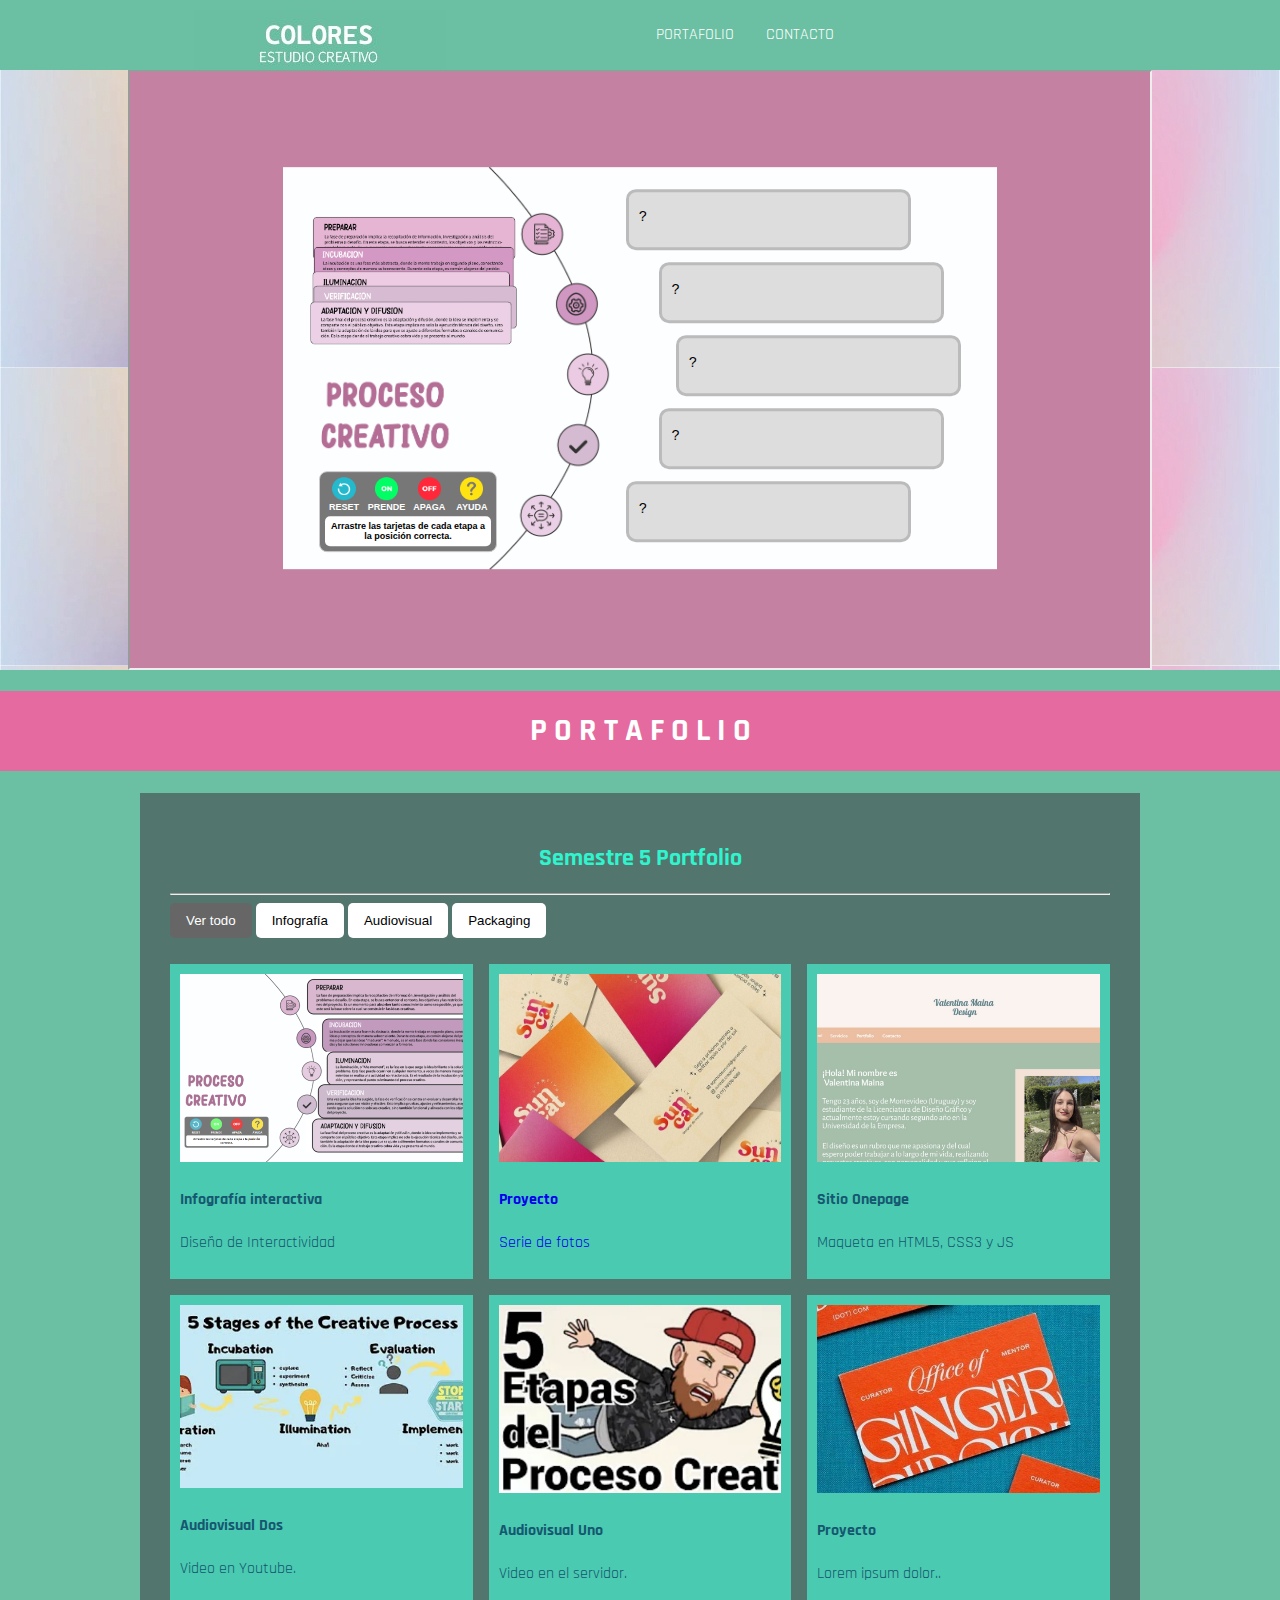
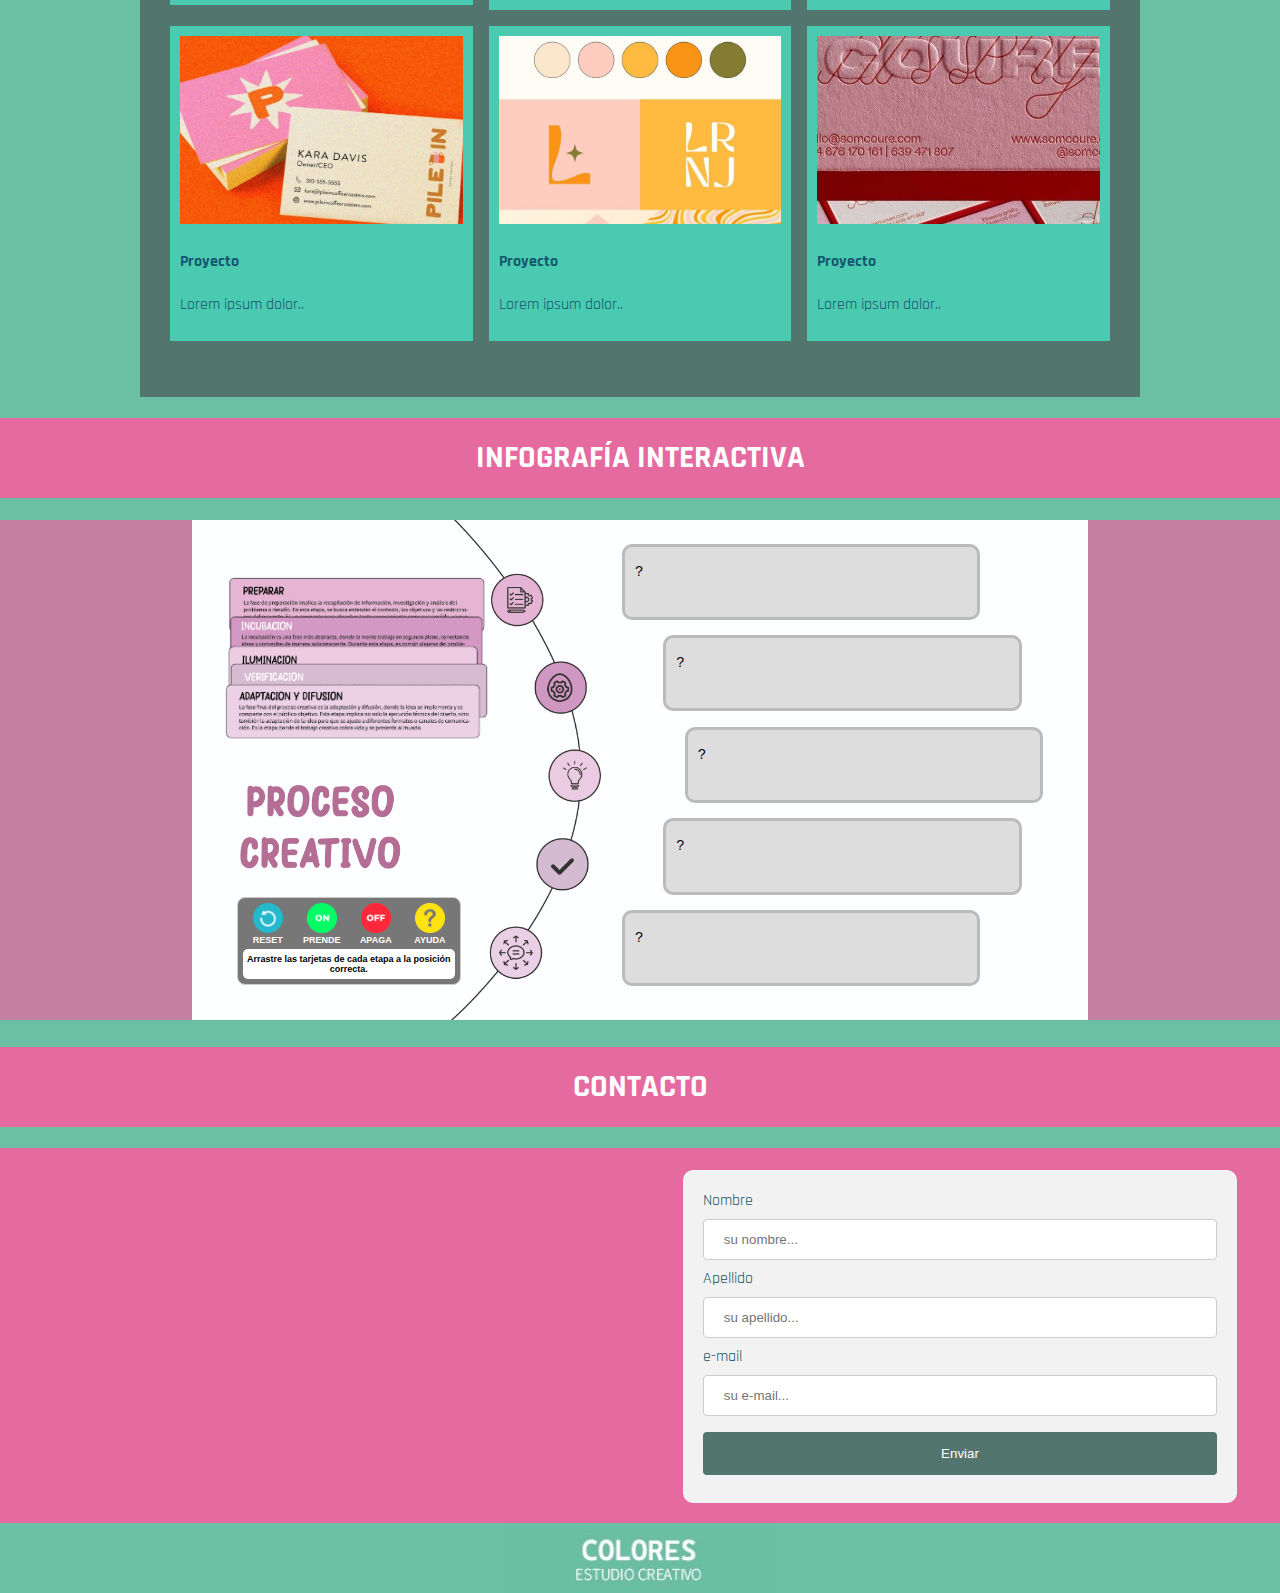
<file: index.html>
<!DOCTYPE html>
<html>
<head>
	<title>Onepage Portfolio</title>

	<link href="https://fonts.googleapis.com/css2?family=Rajdhani:wght@300;400;500;600;700&family=Roboto:wght@300;400;500&display=swap" rel="stylesheet">
	<link rel="stylesheet" type="text/css" href="estilos_onepage_nova.css">
	<meta name="viewport" content="width=device-width, initial-scale=1.0">
</head>

<body>

	<button onclick="topFunction()" id="myBtn" title="Go to top">Top</button>
	<header>
		<img src="logo.jpg" >
	</header>
	<nav>
		<ul>
			<li><a href="#portafolio">PORTAFOLIO</a></li>
			<li><a href="#contacto">CONTACTO</a></li>
		</ul>
	</nav>

	<section id="banner">
		<iframe src="./info_design_thinking/info_design_thinking_v4.html" width="80%" height="600px"></iframe>
	</section>

	<section id="portafolio">
		<h1> P O R T A F O L I O</h1>

		<!----------- GALERIA CON SECCIONES ------------->
		<!-- MAIN (Center website) -->
		<div class="main">

		<h2>Semestre 5 Portfolio</h2>
		<hr>
		<div id="myBtnContainer">
		  <button class="btn active" onclick="filterSelection('all')"> Ver todo</button>
		  <button class="btn" onclick="filterSelection('nature')"> Infografía</button>
		  <button class="btn" onclick="filterSelection('cars')"> Audiovisual</button>
		  <button class="btn" onclick="filterSelection('people')"> Packaging</button>
		</div>

		<!-- Portfolio Gallery Grid -->
		<div class="row">
		  <div class="column nature">
		    <div class="content" onclick="ventanaSecundaria('./info_design_thinking/info_design_thinking_v4.html')">
		      
		      	<img src="./info_design_thinking/info_dth.png" alt="Mountains" style="width:100%" >
		      
		      <h4>Infografía interactiva</h4>
		      <p>Diseño de Interactividad</p>
		    </div>
		  </div>
		  <div class="column nature">
		   <a href="proyecto_lights.html" target="_blank">  
		   	<div class="content">
		      <img src="./w3images/lights.jpg" alt="Lights" style="width:100%">
		      <h4>Proyecto</h4>
		      <p>Serie de fotos</p>
		    </div>
		   </a>
		  </div>
		  <div class="column nature">
		    <div class="content" onclick="ventanaSecundaria('proyecto_onepage.html')">
		    <img src="./w3images/onepage.jpg" alt="Nature" style="width:100%">
		      <h4>Sitio Onepage</h4>
		      <p>Maqueta en HTML5, CSS3 y JS</p>
		    </div>
		  </div>
		  
	  

		  <div class="column cars">
		    <div class="content"  onclick="ventanaSecundaria('audiovisual/video02.html')"> 
		    <img src="./audiovisual/v2.png" alt="Car" style="width:100%">
		      <h4>Audiovisual Dos</h4>
		      <p>Video en Youtube.</p>
		    </div>
		  </div>

	 	  <div class="column cars">
		    <div class="content"  onclick="ventanaSecundaria('audiovisual/video01.html')"> 
		      <img src="./audiovisual/v1.png" alt="Car" style="width:100%">
		      <h4>Audiovisual Uno</h4>
		      <p>Video en el servidor.</p>
		    </div>
		  </div>

			<div class="column cars">
		    <div class="content">
		      <img src="./w3images/cars3.jpg" alt="Car" style="width:100%">
		      <h4>Proyecto</h4>
		      <p>Lorem ipsum dolor..</p>
		    </div>
		  </div>

		  <div class="column people">
		    <div class="content">
		      <img src="./w3images/people1.jpg" alt="Car" style="width:100%">
		      <h4>Proyecto</h4>
		      <p>Lorem ipsum dolor..</p>
		    </div>
		  </div>
		  <div class="column people">
		    <div class="content">
		    <img src="./w3images/people2.jpg" alt="Car" style="width:100%">
		      <h4>Proyecto</h4>
		      <p>Lorem ipsum dolor..</p>
		    </div>
		  </div>
		  <div class="column people">
		    <div class="content">
		    <img src="./w3images/people3.jpg" alt="Car" style="width:100%">
		      <h4>Proyecto</h4>
		      <p>Lorem ipsum dolor..</p>
		    </div>
		  </div>
		<!-- END GRID -->
		</div>

		<!-- END MAIN -->
		</div>

		<!-------- FIN DE SOLUCIÓN PORTAFOLIO FILTRABLE ------->
       

       <!--------portafolios 2------->

	</section>
	

	<section id="infografia">
				<h1> INFOGRAFÍA INTERACTIVA</h1>
		<div id="info">
			<iframe src="./info_design_thinking/info_design_thinking_v4.html" width="100%" height="500" frameborder="0" style="border:0" allowfullscreen></iframe>
		</div>
	</section>

	<section id="contacto">
				<h1> CONTACTO</h1>
		
	<div id="mapa">
			<iframe src="https://www.google.com/maps/embed?pb=!1m14!1m8!1m3!1d13087.749830514582!2d-56.1955619!3d-34.908019!3m2!1i1024!2i768!4f13.1!3m3!1m2!1s0x959f81d326a9ac27%3A0x329eddb76ffd09b5!2sUniversidad%20de%20la%20Empresa%20UDE!5e0!3m2!1ses!2suy!4v1729005185491!5m2!1ses!2suy"  width="100%" height="325" frameborder="0" style="border:0" allowfullscreen></iframe>

	</div>

	<div id="formulario">
		
		<div  id="contenedor_form">
			 <form >
			    <label for="nombre">Nombre</label>
			    <input type="text" id="nombre" name="nombre" placeholder="su nombre...">

			    <label for="apellido">Apellido</label>
			    <input type="text" id="apellido" name="apellido" placeholder="su apellido...">

				<label for="email">e-mail</label>
			    <input type="email" id="email" name="email" placeholder="su e-mail...">
			  
			    <input type="submit" value="Enviar">
			 </form>
		</div>


	</div>

	</section>
	<footer>
		<img id="logo_pie" src="logo.jpg">
	</footer>

	<script>

		


		//==============GO TO TOP BUTTON======================//
		//Get the button
		var mybutton = document.getElementById("myBtn");

		// When the user scrolls down 20px from the top of the document, show the button
		window.onscroll = function() {scrollFunction()};

		function scrollFunction() {
		  if (document.body.scrollTop > 20 || document.documentElement.scrollTop > 20) {
		    mybutton.style.display = "block";
		  } else {
		    mybutton.style.display = "none";
		  }
		}

		// When the user clicks on the button, scroll to the top of the document
		function topFunction() {
		  document.body.scrollTop = 0;
		  document.documentElement.scrollTop = 0;
		}
//============= FUNCIONES DEL PORTAFOLIOS FILTRABLE ============//

		filterSelection("all")

		function filterSelection(c) {
		  var x, i;
		  x = document.getElementsByClassName("column");
		  if (c == "all") c = "";
		  for (i = 0; i < x.length; i++) {
		    w3RemoveClass(x[i], "show");
		    if (x[i].className.indexOf(c) > -1) w3AddClass(x[i], "show");
		  }
		}

		function w3AddClass(element, name) {
		  var i, arr1, arr2;
		  arr1 = element.className.split(" ");
		  arr2 = name.split(" ");
		  for (i = 0; i < arr2.length; i++) {
		    if (arr1.indexOf(arr2[i]) == -1) {element.className += " " + arr2[i];}
		  }
		}

		function w3RemoveClass(element, name) {
		  var i, arr1, arr2;
		  arr1 = element.className.split(" ");
		  arr2 = name.split(" ");
		  for (i = 0; i < arr2.length; i++) {
		    while (arr1.indexOf(arr2[i]) > -1) {
		      arr1.splice(arr1.indexOf(arr2[i]), 1);     
		    }
		  }
		  element.className = arr1.join(" ");
		}


		// Add active class to the current button (highlight it)
		var btnContainer = document.getElementById("myBtnContainer");
		var btns = btnContainer.getElementsByClassName("btn");
		for (var i = 0; i < btns.length; i++) {
		  btns[i].addEventListener("click", function(){
		    var current = document.getElementsByClassName("active");
		    current[0].className = current[0].className.replace(" active", "");
		    this.className += " active";
		  });
		}


		function ventanaSecundaria (URL){ 
   			window.open(URL,"proyecto1","width=750px,height=500px,top=150px, left=250px; scrollbars=none") 
		} 

	
		filterSelection("all")
		function filterSelection(c) {
		  var x, i;
		  x = document.getElementsByClassName("column");
		  if (c == "all") c = "";
		  for (i = 0; i < x.length; i++) {
		    w3RemoveClass(x[i], "show");
		    if (x[i].className.indexOf(c) > -1) w3AddClass(x[i], "show");
		  }
		}

		function w3AddClass(element, name) {
		  var i, arr1, arr2;
		  arr1 = element.className.split(" ");
		  arr2 = name.split(" ");
		  for (i = 0; i < arr2.length; i++) {
		    if (arr1.indexOf(arr2[i]) == -1) {element.className += " " + arr2[i];}
		  }
		}

		function w3RemoveClass(element, name) {
		  var i, arr1, arr2;
		  arr1 = element.className.split(" ");
		  arr2 = name.split(" ");
		  for (i = 0; i < arr2.length; i++) {
		    while (arr1.indexOf(arr2[i]) > -1) {
		      arr1.splice(arr1.indexOf(arr2[i]), 1);     
		    }
		  }
		  element.className = arr1.join(" ");
		}


		// Add active class to the current button (highlight it)
		var btnContainer = document.getElementById("myBtnContainer");
		var btns = btnContainer.getElementsByClassName("btn");
		for (var i = 0; i < btns.length; i++) {
		  btns[i].addEventListener("click", function(){
		    var current = document.getElementsByClassName("active");
		    current[0].className = current[0].className.replace(" active", "");
		    this.className += " active";
		  });
		}
		</script>
</body>
</html>
</file>
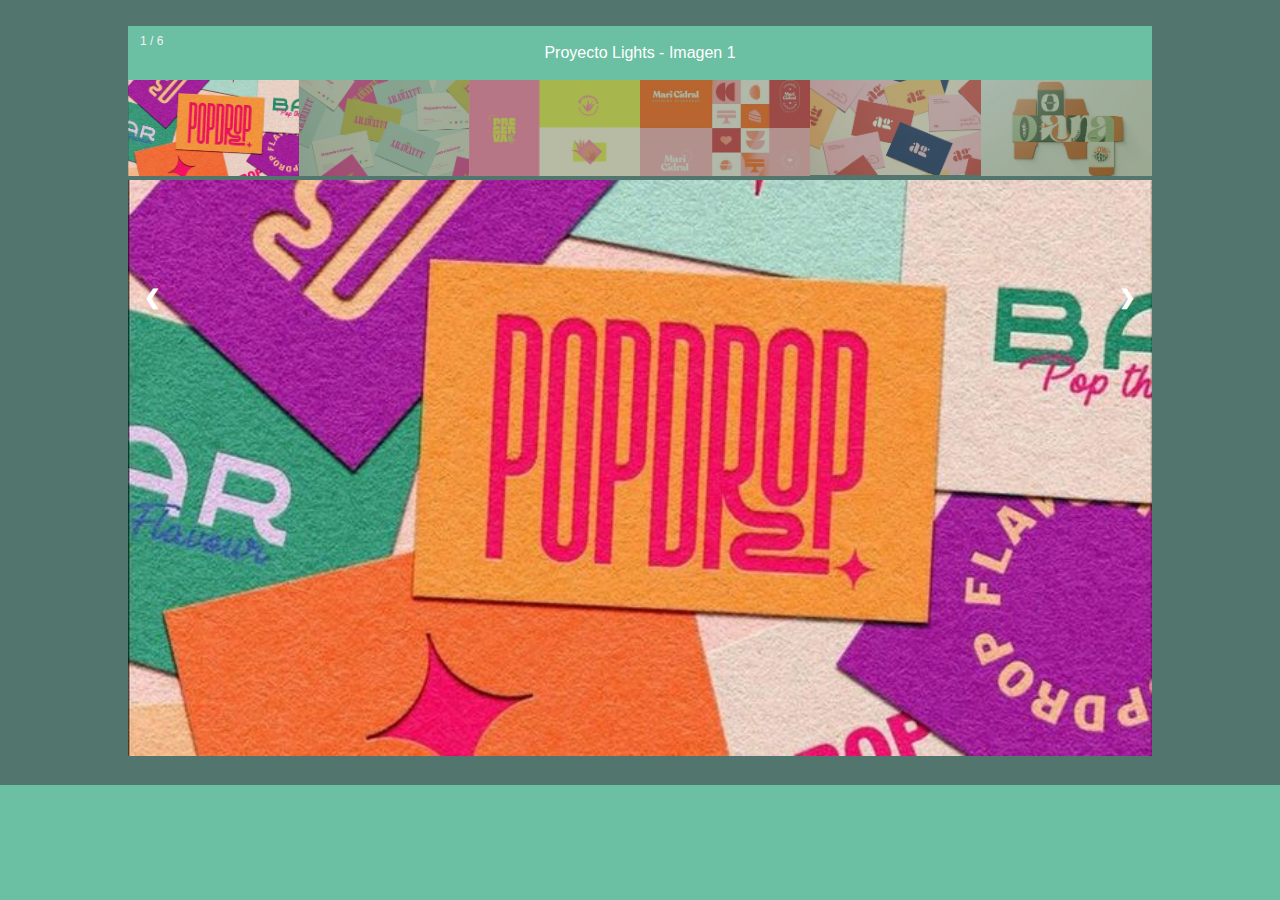
<file: proyecto_lights.html>
<!DOCTYPE html>
<html>
<head>
	<title></title>
    <link rel="stylesheet" type="text/css" href="estilos_onepage_nova.css">


</head>
<body>

<!------- SOLUCIÓN DE GALERÍA CON SLIDER ----------->

		<!-- Container for the image gallery -->
		<div class="container_portafolio">
 		<!-- Thumbnail images -->
	
			<div class="container">
	  	<!-- Image text -->
	   		  <div class="caption-container">
			    <p id="caption"></p>
			  </div>
	  		  <div class="fila">
			   
			    <div class="columna">
			      <img class="demo cursor" src="lights/luz1.jpg" style="width:100%" onclick="currentSlide(1)" alt="Proyecto Lights - Imagen 1">
			    </div>
			    
			    <div class="columna">
			      <img class="demo cursor" src="lights/luz2.jpg" style="width:100%" onclick="currentSlide(2)" alt="Proyecto Lights - Imagen 2">
			    </div>
			    <div class="columna">
			      <img class="demo cursor" src="lights/luz3.jpg" style="width:100%" onclick="currentSlide(3)" alt="Proyecto Lights - Imagen 3">
			    </div>
			     <div class="columna">
			      <img class="demo cursor" src="lights/luz4.jpg" style="width:100%" onclick="currentSlide(4)" alt="Proyecto Lights - Imagen 4">
			    </div>
			    
			    <div class="columna">
			      <img class="demo cursor" src="lights/luz5.jpg" style="width:100%" onclick="currentSlide(5)" alt="Proyecto Lights - Imagen 5">
			    </div>
			    <div class="columna">
			      <img class="demo cursor" src="lights/luz6.jpg" style="width:100%" onclick="currentSlide(6)" alt="Proyecto Lights - Imagen 6">
			    </div>
			  </div>
			 
			  <!-- Full-width images with number text -->
			  <div class="mySlides">
			    <div class="numbertext">1 / 6</div>
			      <img src="lights/luz1.jpg" style="width:100%">
			  </div>

			  <div class="mySlides">
			    <div class="numbertext">2 / 6</div>
			      <img src="lights/luz2.jpg" style="width:100%">
			  </div>

			  <div class="mySlides">
			    <div class="numbertext">3 / 6</div>
			      <img src="lights/luz3.jpg" style="width:100%">
			  </div>

			  <div class="mySlides">
			    <div class="numbertext">4 / 6</div>
			      <img src="lights/luz4.jpg" style="width:100%">
			  </div>

			  <div class="mySlides">
			    <div class="numbertext">5 / 6</div>
			      <img src="lights/luz5.jpg" style="width:100%">
			  </div>

			  <div class="mySlides">
			    <div class="numbertext">6 / 6</div>
			      <img src="lights/luz6.jpg" style="width:100%">
			  </div>

			  <!-- Next and previous buttons -->
			  <a class="prev" onclick="plusSlides(-1)">&#10094;</a>
			  <a class="next" onclick="plusSlides(1)">&#10095;</a>

			</div>
		</div>
		<script type="text/javascript">

			//============= SLIDER ============//


			var slideIndex = 1;
			showSlides(slideIndex);

			function plusSlides(n) {
			  showSlides(slideIndex += n);
			}

			function currentSlide(n) {
			  showSlides(slideIndex = n);
			}

			function showSlides(n) {
			  var i;
			  var slides = document.getElementsByClassName("mySlides");
			  var dots = document.getElementsByClassName("demo");
			  var captionText = document.getElementById("caption");
			  if (n > slides.length) {slideIndex = 1}
			  if (n < 1) {slideIndex = slides.length}
			  for (i = 0; i < slides.length; i++) {
			      slides[i].style.display = "none";
			  }
			  for (i = 0; i < dots.length; i++) {
			      dots[i].className = dots[i].className.replace(" active", "");
			  }
			  slides[slideIndex-1].style.display = "block";
			  dots[slideIndex-1].className += " active";
			  captionText.innerHTML = dots[slideIndex-1].alt;
			}
    	</script>
</body>
</html>
</file>
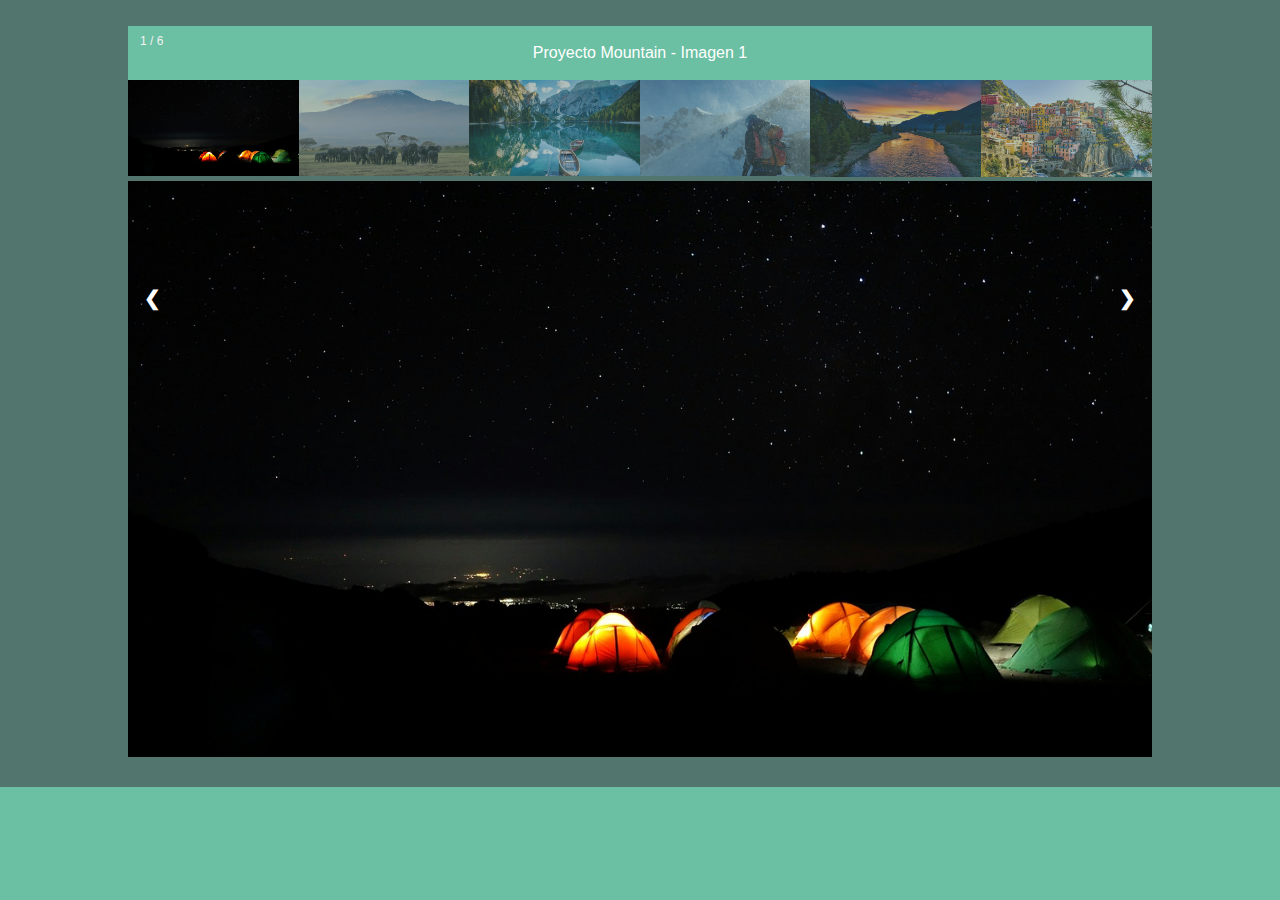
<file: proyecto_mountains.html>
<!DOCTYPE html>
<html>
<head>
	<title></title>
    <link rel="stylesheet" type="text/css" href="estilos_onepage_nova.css">


</head>
<body>

<!------- SOLUCIÓN DE GALERÍA CON SLIDER ----------->

		<!-- Container for the image gallery -->
		<div class="container_portafolio">
 		<!-- Thumbnail images -->
	
			<div class="container">
	  	<!-- Image text -->
	   		  <div class="caption-container">
			    <p id="caption"></p>
			  </div>
	  		  <div class="fila">
			   
			    <div class="columna">
			      <img class="demo cursor" src="mountains/mountain1.jpg" style="width:100%" onclick="currentSlide(1)" alt="Proyecto Mountain - Imagen 1">
			    </div>
			    
			    <div class="columna">
			      <img class="demo cursor" src="mountains/mountain2.jpg" style="width:100%" onclick="currentSlide(2)" alt="Proyecto Mountain - Imagen 2">
			    </div>
			    <div class="columna">
			      <img class="demo cursor" src="mountains/mountain3.jpg" style="width:100%" onclick="currentSlide(3)" alt="Proyecto Mountain - Imagen 3">
			    </div>
			     <div class="columna">
			      <img class="demo cursor" src="mountains/mountain4.jpg" style="width:100%" onclick="currentSlide(4)" alt="Proyecto Mountain - Imagen 4">
			    </div>
			    
			    <div class="columna">
			      <img class="demo cursor" src="mountains/mountain5.jpg" style="width:100%" onclick="currentSlide(5)" alt="Proyecto Mountain - Imagen 5">
			    </div>
			    <div class="columna">
			      <img class="demo cursor" src="mountains/mountain6.jpg" style="width:100%" onclick="currentSlide(6)" alt="Proyecto Mountain - Imagen 6">
			    </div>
			  </div>
			 
			  <!-- Full-width images with number text -->
			  <div class="mySlides">
			    <div class="numbertext">1 / 6</div>
			      <img src="mountains/mountain1.jpg" style="width:100%">
			  </div>

			  <div class="mySlides">
			    <div class="numbertext">2 / 6</div>
			      <img src="mountains/mountain2.jpg" style="width:100%">
			  </div>

			  <div class="mySlides">
			    <div class="numbertext">3 / 6</div>
			      <img src="mountains/mountain3.jpg" style="width:100%">
			  </div>

			  <div class="mySlides">
			    <div class="numbertext">4 / 6</div>
			      <img src="mountains/mountain4.jpg" style="width:100%">
			  </div>

			  <div class="mySlides">
			    <div class="numbertext">5 / 6</div>
			      <img src="mountains/mountain5.jpg" style="width:100%">
			  </div>

			  <div class="mySlides">
			    <div class="numbertext">6 / 6</div>
			      <img src="mountains/mountain6.jpg" style="width:100%">
			  </div>

			  <!-- Next and previous buttons -->
			  <a class="prev" onclick="plusSlides(-1)">&#10094;</a>
			  <a class="next" onclick="plusSlides(1)">&#10095;</a>

			</div>
		</div>
		<script type="text/javascript">

			//============= SLIDER ============//


			var slideIndex = 1;
			showSlides(slideIndex);

			function plusSlides(n) {
			  showSlides(slideIndex += n);
			}

			function currentSlide(n) {
			  showSlides(slideIndex = n);
			}

			function showSlides(n) {
			  var i;
			  var slides = document.getElementsByClassName("mySlides");
			  var dots = document.getElementsByClassName("demo");
			  var captionText = document.getElementById("caption");
			  if (n > slides.length) {slideIndex = 1}
			  if (n < 1) {slideIndex = slides.length}
			  for (i = 0; i < slides.length; i++) {
			      slides[i].style.display = "none";
			  }
			  for (i = 0; i < dots.length; i++) {
			      dots[i].className = dots[i].className.replace(" active", "");
			  }
			  slides[slideIndex-1].style.display = "block";
			  dots[slideIndex-1].className += " active";
			  captionText.innerHTML = dots[slideIndex-1].alt;
			}
    	</script>
</body>
</html>
</file>
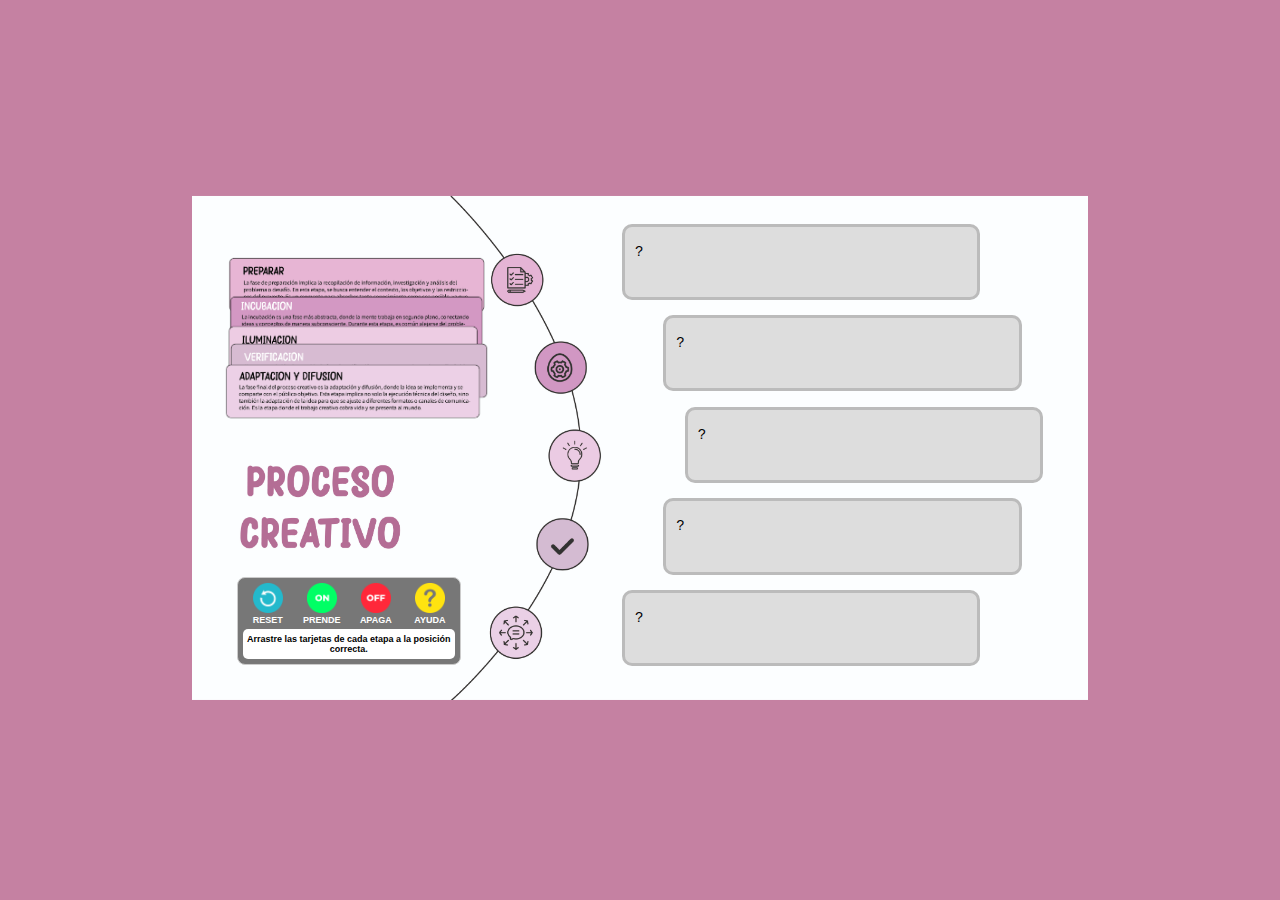
<file: info_design_thinking/info_design_thinking_v4.html>
<!DOCTYPE html>
<html>
<head>
	<title></title>
	<link rel="preconnect" href="https://fonts.googleapis.com">
	<link rel="preconnect" href="https://fonts.gstatic.com" crossorigin>
	<link href="https://fonts.googleapis.com/css2?family=Condiment&family=Courgette&family=Jersey+20&family=Jersey+25&display=swap" rel="stylesheet">
	<style type="text/css">

		html, body{
			height: 100%;
			background-color: #C581A2;
		}
		*{
			margin: 0px;
			box-sizing: border-box;
		}
		#contenedor{
			width: 70%;
			position: relative;			
			margin: auto;
			position: absolute;
			top: 50%;
			left: 50%;
			transform: translate(-50%, -50%);
		}

		#contenedor img{
			width: 100%;
		}
	/*----------- DIV ORIGEN--------*/
		#drag1 {
		  width: 25%;
		  padding: 3px;
		  position: absolute;
		  top: 0%;
		  left: 0%;
		  opacity: 1;
		  cursor: pointer;
		  font-size: 18px;
		}
		#drag1 img{
		  width: 150%;
		}

		#drag2 {
		  width: 25%;
		  padding: 3px;
		  position: absolute;
		  top: 7%;
		  left:0%;
		  opacity: 1;
		  cursor: pointer;
		  font-size: 18px;
		}
		#drag2 img{
		  width: 150%;
		}

		#drag3 {
		  width: 25%;
		  padding: 3px;
		  position: absolute;
		  top: 13%;
		  left: 0%;
		  opacity: 1;
		  cursor: pointer;
		  font-size: 18px;
		}
		#drag3 img{
		  width: 150%;
		}

		#drag4 {
		  width: 25%;
		  padding: 3px;
		  position: absolute;
		  top: 17%;
		  left: -0.5%;
		  opacity: 1;
		  cursor: pointer;
		  font-size: 18px;
		}
		#drag4 img{
		  width: 150%;
		}

		#drag5 {
		  width: 25%;
		  padding: 3px;
		  position: absolute;
		  top: 21%;
		  left: 0%;
		  opacity: 1;
		  cursor: pointer;
		  font-size: 18px;
		}
		#drag5 img{
		  width: 150%;
		}
		/*----------- DIVs DESTINO--------*/
		#destino1 {
		  width: 40%;
		  height: 15%;
		  border: 3px solid #bbb;
		  position: absolute;
		  top: 5.5%;
		  left: 48%;
		  background-color: #ddd;
		  border-radius: 10px;
		}
		#destino2 {
		  width: 40%;
		  height: 15%;
		  border: 3px solid #bbb;
		  position: absolute;
		  top: 23.4%;
		  left: 52.6%;
		  background-color: #ddd;
		  border-radius: 10px;
		}
		#destino3 {
		  width: 40%;
		  height: 15%;
		  border: 3px solid #bbb;
		  position: absolute;
		  top: 41.5%;
		  left: 55%;
		  background-color: #ddd;
		  border-radius: 10px;
		}
		#destino4 {
		  width: 40%;
		  height: 15%;
		  border: 3px solid #bbb;
		  position: absolute;
		  top: 59.5%;
		  left: 52.6%;
		  background-color: #ddd;
		  border-radius: 10px;
		}
		#destino5 {
		  width: 40%;
		  height: 15%;
		  border: 3px solid #bbb;
		  position: absolute;
		  top: 77.5%;
		  left: 48%;
		  background-color: #ddd;
		  border-radius: 10px;
		}

		/*----------- DIVs ETAPAS--------*/

		#etapa1{ 
			width: 50%;
			position: absolute;
			top: 2.5%;
			left: 41%;
			display: none;
		}
		#etapa1 img{ 
			width: 100%;
		}

		#etapa2{ 
			width: 50%;
			position: absolute;
			top: 23.4%;
			left: 44.6%;
			display: none;
		}
		#etapa2 img{ 
			width: 100%;
		}

		#etapa3{ 
			width: 50%;
			position: absolute;
			top: 40.8%;
			left: 46.1%;
			display: none;
		}
		#etapa3 img{ 
			width: 100%;
		}


		#etapa4{ 
			width: 50%;
			position: absolute;
			top: 57.9%;
			left: 44.6%;
			display: none;
		}
		#etapa4 img{ 
			width: 100%;
		}

		#etapa5{ 
			width: 50%;
			position: absolute;
			top: 76%;
			left: 41%;
			display: none;
		}
		#etapa5 img{ 
			width: 100%;
		}

		#final{ 
			width: 15%;
			position: absolute;
			top: 7%;
			left: 10%;
			display: none;
		}
		#final img{ 
			width: 100%;
		}


		#tarjeta_ayuda{ 
			width: 40%;
			background-color: #F075B0;
		  	border-radius: 10px;
			position: absolute;
			top: 16%;
			left: 51%;
			display: none;
		}
		.tarjeta{
			line-height: 50px;
		}
		
		h1{
			font-size: 20px;
			font-family: "Jersey 25", sans-serif;
  			font-weight: 400;
  			font-style: normal;
  			padding: 10px;
		}
		p{
			font-size: 14px;
			font-family: "Courier";
  			font-weight: 400;
  			font-style: normal;
  			padding: 0px 10px 10px 10px;
		}
		.centrar {
		  text-align: center;
		  position: absolute;
		  top: 50%;
		  left: 50%;
		  transform: translate(-50%, -50%);
		  color: white;
		}

		#controles{
			width: 25%;
			position: absolute;
		  	top: 75%;
		  	left: 5%;
		  	padding: 2px;
		  	font-family: 'Open Sans', sans-serif;
		  	font-size: 9px;
		  	font-weight: bold;
		  	color: #fff;
		  	text-align: center;
		  	background-color: #777;
		  	border-radius: 8px;
		  	border: 1px solid #ccc;
		}

		#controles tr{ 
			width: 100%;
		}

/*-------------------------------*/
		#reset, #prende, #apaga, #ayuda{
			width: 100%;
			font-size: 9px;
		  	cursor: pointer;
		}

		#reset img, #prende img, #apaga img, #ayuda img{
			width: 60%;
		}
	
	/*------ZONA DE MENSAJES--------*/
		#mensajes{
			width: 100%;
			background-color: #fff;
			color: #000;
		  	font-family: 'Open Sans', sans-serif;
		  	padding: 5px 2px;
		  	font-weight: bold;
		  	border-radius: 5px;
		}
	/*----------------------TOOLTIPS----------------*/
		.tooltip {
		  position: relative;
		  display: inline-block;
		}

		.tooltip .tooltiptext {
		  visibility: hidden;
		  background-color: yellow;
		  color: #333;
		  font-size: 9px;
		  font-family: verdana;
		  text-align: center;
		  border-radius: 3px;
		  padding: 3px;

		  /* Position the tooltip */
		  position: absolute;
		  z-index: 1;
		}

		.tooltip:hover .tooltiptext {
		  visibility: visible;
		}

		
		
	/*------------REGLAS DE MEDIOS---------------*/
		@media screen and (max-width: 800px) {
				p{ font-size: 9px; }
				h1{ font-size: 14px; }
				#prende, #apaga{ font-size: 6px; }
		}

		@media screen and (max-width: 600px) {
				p{ font-size: 7px; }
				h1{ font-size: 12px; }
				#prende, #apaga{ font-size: 4px; }
		}

	</style>
</head>
<body>
	<div id="contenedor">
		<img src="procesocreativooo.jpg">

		<div id="final"><img src="idea.png"></div>

		<div id="drag1" class="tarjeta" draggable="true" ondragstart="drag(event,this.id)">
			<img src="preparar.png">
		</div>

		<div id="destino1" class="tarjeta" ondrop="drop(event,this.id)" ondragover="allowDrop(event)">
			<p>?</p>
		</div>

		<div id="etapa1" class="tarjeta"><img src="etapa1.png"></div>

		<div id="drag2" class="tarjeta" draggable="true" ondragstart="drag(event,this.id)">
			<img src="incubacion.png">
		</div>

		<div id="destino2" class="tarjeta" ondrop="drop(event,this.id)" ondragover="allowDrop(event)">
			<p>?</p>
		</div>

		<div id="etapa2" class="tarjeta"><img src="etapa2.png"></div>

		<div id="drag3" class="tarjeta" draggable="true" ondragstart="drag(event,this.id)">
			<img src="iluminacion.png">
		</div>

		<div id="destino3" class="tarjeta" ondrop="drop(event,this.id)" ondragover="allowDrop(event)">
			<p>?</p>
		</div>

		<div id="etapa3" class="tarjeta"><img src="etapa3.png"></div>

		<div id="drag4" class="tarjeta" draggable="true" ondragstart="drag(event,this.id)">
			<img src="verificacion.png">
		</div>

		<div id="destino4" class="tarjeta" ondrop="drop(event,this.id)" ondragover="allowDrop(event)">
			<p>?</p>
		</div>

		<div id="etapa4" class="tarjeta"><img src="etapa4.png"></div>

		<div id="drag5" class="tarjeta" draggable="true" ondragstart="drag(event,this.id)">
			<img src="adaptacion.png">
		</div>

		<div id="destino5" class="tarjeta" ondrop="drop(event,this.id)" ondragover="allowDrop(event)">
			<p>?</p>
		</div>

		<div id="etapa5" class="tarjeta"><img src="etapa5.png"></div>

		<div id="controles">
		  <table width="100%">
			<tr width="100%">
				<td width="25%"> <div id="reset"  class="tooltip" onclick="resetear()"><img src="undo.png"> RESET
	    				<span class="tooltiptext">  Resetear</span>
	   				 </div>
				</td>
				<td width="25%">
					<div id="prende" class="tooltip" onclick="encendido(this.id)"><img src="prende.png">PRENDE
						<span class="tooltiptext">Prende</span>
					</div>
				</td>
				<td width="25%">
					<div id="apaga"  class="tooltip" onclick="encendido(this.id)"><img src="apaga.png">APAGA
						<span class="tooltiptext">Apaga</span>
					</div>
				</td>
				<td width="25%">
					<div id="ayuda"  class="tooltip" onclick="ayuda()"><img src="ayuda.png">AYUDA
						<span class="tooltiptext">Ayuda</span>
					</div>
				</td>
			</tr>
			<tr>
				<td width="100%" colspan="4">
					<div id="mensajes">
						Arrastre las tarjetas de cada etapa a la posición correcta.
					</div>
				</td>
			</tr>
		  </table>
	    </div>
	    <div id="tarjeta_ayuda" class="tarjeta"><p>Para desplegar la infografía, arrastre las tarjetas a los destinos correctos.</p></div>
	</div>
	
	<script>  
	//---------COMIENZA el JAVASCRIPT--------------//
		var w_actual;   // div que se está draggeando.
		var w_final = 0;

		function escribir(w_texto){
			document.getElementById('mensajes').innerHTML=w_texto;
		}

		function corregir(){
			if (w_final == 5) {
				document.getElementById("final").style.display = "block";
				escribir("PROCESO COMPLETO.");
			}
		}

		function allowDrop(ev) {
		  ev.preventDefault();
		}

		function drag(ev, w_id_drag) {
		  // ev.dataTransfer.setData("text", ev.target.id);
		  w_actual=w_id_drag;
		}

		function drop(ev, w_id) {
		  // ev.preventDefault();
		  // var data = ev.dataTransfer.getData("text");

		  switch(w_id) {
					  case "destino1":
					     if (w_actual=="drag1") {
					     	document.getElementById("etapa1").style.display = "block";
						  	document.getElementById("drag1").style.display = "none";
						    document.getElementById("destino1").style.display = "none";

						  	escribir("CORRECTO. La primera etapa es PREPARAR.");
							w_final=w_final+1;
						  	corregir();
						  }
						  else{
						  	escribir("Lugar destino INCORRECTO. Acá es el lugar de PREPARAR.");
						  }
					      break;
					  case "destino2":
					    if (w_actual=="drag2") {
					        document.getElementById("etapa2").style.display = "block";
						    document.getElementById("drag2").style.display = "none";
						    document.getElementById("destino2").style.display = "none";
						    escribir("Correcto. La segunda etapa es INCUBACIÓN.");
							w_final=w_final+1;
							corregir();

						  }
						  else{
						  	escribir("Lugar destino incorrecto. Acá es el lugar de INCUBACIÓN.");
						  }

					    break;
					  case "destino3":
					    if (w_actual=="drag3") {
					      document.getElementById("etapa3").style.display = "block";
						  document.getElementById("drag3").style.display = "none";
						  document.getElementById("destino3").style.display = "none";

					      escribir("Correcto. La tercera etapa es el ILUMINACIÓN.");
							w_final=w_final+1;
							corregir();
						  }
						  else{
						  	escribir("Lugar destino incorrecto. Acá es el lugar de ILUMINACIÓN.");
						  }

					    break;
					  case "destino4":
					    if (w_actual=="drag4") {
					      document.getElementById("etapa4").style.display = "block";
						  document.getElementById("drag4").style.display = "none";
						  document.getElementById("destino4").style.display = "none";
					      escribir("Correcto. La cuarta etapa es VERIFICACIÓN.");
							w_final=w_final+1;
							corregir();
						  }
						  else{
						  	escribir("Lugar destino incorrecto. Acá es el lugar de VERIFICACIÓN.");
						  }

					    break;

					    case "destino5":
					    if (w_actual=="drag5") {
					      document.getElementById("etapa5").style.display = "block";
						  document.getElementById("drag5").style.display = "none";
						  document.getElementById("destino5").style.display = "none";
					      escribir("Correcto. La quinta etapa es ADAPTACIÓN.");
						  w_final=w_final+1;
						  corregir();
						  }
	
						  else{
						  	escribir("Lugar destino incorrecto. Acá es el lugar de ADAPTACIÓN.");
						  }

					    break;
					  default:
					    // code block
					}
		}

		function resetear(){
			w_final=0;
			escribir("Arrastre las tarjetas de cada etapa a la posición correcta.");
			document.getElementById("tarjeta_ayuda").style.display = "none";
			
			document.getElementById("final").style.display = "none";

			document.getElementById("etapa1").style.display = "none";
			document.getElementById("drag1").style.display = "block";
			document.getElementById("destino1").style.display = "block";
			
			document.getElementById("etapa2").style.display = "none";
			document.getElementById("drag2").style.display = "block";
			document.getElementById("destino2").style.display = "block";

			document.getElementById("etapa3").style.display = "none";
			document.getElementById("drag3").style.display = "block";
			document.getElementById("destino3").style.display = "block";

		    document.getElementById("etapa4").style.display = "none";
			document.getElementById("drag4").style.display = "block";
			document.getElementById("destino4").style.display = "block";

			document.getElementById("etapa5").style.display = "none";
			document.getElementById("drag5").style.display = "block";
			document.getElementById("destino5").style.display = "block";
		}

		function encendido(boton){
			if (boton=="prende"){
		 		document.getElementById("etapa1").style.display = "block";
  	 		    document.getElementById("etapa2").style.display = "block";
  	 		    document.getElementById("etapa3").style.display = "block";
  	 		    document.getElementById("etapa4").style.display = "block";
  	 		    document.getElementById("etapa5").style.display = "block";

  	 		    document.getElementById("drag1").style.display = "none";
  	 		    document.getElementById("drag2").style.display = "none";
  	 		    document.getElementById("drag3").style.display = "none";
  	 		    document.getElementById("drag4").style.display = "none";
  	 		    document.getElementById("drag5").style.display = "none";

  	 		    document.getElementById("destino1").style.display = "none";
  	 		    document.getElementById("destino2").style.display = "none";
  	 		    document.getElementById("destino3").style.display = "none";
  	 		    document.getElementById("destino4").style.display = "none";
  	 		    document.getElementById("destino5").style.display = "none";
  			}
			if (boton=="apaga") {
	 			resetear();
			}
		}

		function ayuda(){
				document.getElementById("tarjeta_ayuda").style.display = "block";
		}
	//----------TERMINA el JAVASCRIPT-------------//
	</script>
</body>
</html>
</file>
<file: estilos_onepage_nova.css>
html, body{
			margin: 0;
			height: 100%;
			background-color: #6BBFA2;
			font-family: 'Roboto', sans-serif;
			font-family: 'Rajdhani', sans-serif;
		}

	
		html {
		  scroll-behavior: smooth;
		}
		header{
		     width: 50%; 
		     height: 70px; 
		     line-height: 140px;
			 background-color:  #6BBFA2; 
		     text-align: center;
		     float: left;
			}
		nav{
		     width: 50%; 
		     height: 70px; 
		     line-height: 70px;
			 background-color: #6BBFA2; 
		     text-align: center;
		     float: right;
			}			
		a{
			text-decoration: none;

		}
	    h1 {
		   text-align: center;
		   color: white;
		   font-family: 'Rajdhani', sans-serif;
		   background-color: #E56AA0;
		   line-height: 80px;
			}

	    h2 {
		   text-align: center;
		   color: #30F4CD;
		   font-family: 'Rajdhani', sans-serif;
		}


  		h3 {
		   text-align: center;
		   color: #414B49;
		   font-family: 'Rajdhani', sans-serif;
		   margin:0;
		}
		
		h4, p {
		   color: ##414B49;
		   font-family: 'Rajdhani', sans-serif;
		}

		#banner{
		    background-image: url("WebDesign.jpg");
		   
			}	

		#banner iframe{
			display: block;
			margin-left: auto;
			margin-right: auto;
		}

		section{
		     width: 100%;
		     height: auto;
		     color: #165770;
		     float: left;
			}

		footer{ 

			 width: 100%; 
			 height: 200px;
			 line-height: 200px;
			 color: #5FD2E1;
			 background-color:  #000; 
			
			 
			}

		#logo_pie {
			display: block;
			margin: auto;
			width: 268px;
			height: 70px;

		}

	/* ---------------------estilos de barra de navegación --------------- */
		ul {
	    list-style-type: none;
	    margin: 0;
	    padding: 0;
	    overflow: hidden;
		}

		li {
		    float: left;
		}

		li a {
		    display: block;
		    color: white;
			font-family: 'Rajdhani', sans-serif;
		    text-align: center;
		    padding: 0px 16px;
		    text-decoration: none;
		}

		li a:hover:not(.active) {
		    background-color: #333;
		}

		.active {
	    	background-color: #4CAF50;
		}

	/* ---------------------estilos de SECCION PRODUCTOS --------------- */

		#tabla_productos_a {
	    	float: left;
	    	width: 50%;
		    background-color: #6BBFA2;
	    
		}
		#tabla_productos_b{
		    float: right;
		    width: 50%;
   		    background-color: #6BBFA2;
		    
		}

	/*=== las DIVs tabla_productos_a y tabla_productos_b sond de igual alto ===*/

		#productos {
			overflow:hidden;		
		}

		#tabla_productos_a, #tabla_productos_b {
		    padding-bottom: 100%;
 			margin-bottom: -100%;
		}

	/* ---------------------------------------------------------------- */
		.centered {
	    position: absolute;
	    top: 50%;
	    left: 50%;
	    transform: translate(-50%, -50%);
		}

		.producto_titulo {
			font-family: 'Rajdhani', sans-serif;
		    font-size: 22px;
		    color: white;
		    font-weight: bold;
		    background-color: #6BBFA2;
 			vertical-align: medium;
 			text-align: left;
		}

		.imagen_titulo {
			width: 70px;
		    background-color: #6BBFA2;
		    padding: 12px;

		}

		.producto_descripcion {
			font-family: 'Rajdhani', sans-serif;
		    font-size: 14px;
		    color: white;
		    background-color: #6BBFA2;
    	    text-align: left;
 			vertical-align: top;
 			padding: 20px;
 			padding-left: 70px;
		}
	

		/* ---------------------estilos de SECCION EQUIPO --------------- */



		#equipo_1 {
		    width: 25%;
		    float: left;
		}
		#equipo_2 {
		    
		    width: 25%;
		    float: left;
		}
		#equipo_3 {
		    width: 25%;
		    float: left;
		    
		}
		#equipo_4{
		    width: 25%;
		    float: left;
		    
		}

		.equipo_avatar {
	    background-color: #9F73FF;
		}

		.equipo_texto {
			font-family: 'Exo', sans-serif;
		    font-size: 14;
		    font-weight: bold;
		    color: white;
		    background-color: #6BBFA2;
		}
	

	
/* ------------------------------------estilos de tabla ---------------------------------*/
		table {
		    border-collapse: collapse;
		    width: 100%;


		}

		th, td {
		    padding: 8px;
		    text-align: center;

		}



/*-------------------------------------SECCION CONTACTO-------------------------*/


		#mapa{
		    width: 50%;
		    float: left;
		    background-color: #E56AA0;
		    padding:20px;
		    box-sizing: border-box;
		}
		
		#formulario{
		    width: 50%;
		    float: right;
		    background-color: #E56AA0;
		    box-sizing: border-box;
		    padding: 12px;
		}

		/*=========================== seccion y aside de igual alto ================*/
		#contacto {
			overflow:hidden;		
		}

		#mapa, #formulario {
		    padding-bottom: 100%;
 			margin-bottom: -100%;
		}
	/* --------------------estilos de formulario de contacto------------------- */
		#contenedor_form {
		    border-radius: 10px;
		    background-color: #f2f2f2;
		    padding: 20px;
		    width: 90%;
		    margin: auto;
		    margin-top: 10px;
		    margin-bottom: 20px;
		}

		input[type=text], [type=email] {
		    width: 100%;
		    padding: 12px 20px;
		    margin: 8px 0;
		    display: inline-block;
		    border: 1px solid #ccc;
		    border-radius: 4px;
		    box-sizing: border-box;
		}

		input[type=submit] {
		    width: 100%;
		    background-color: #52756E;
		    color: white;
		    padding: 14px 20px;
		    margin: 8px 0;
		    border: none;
		    border-radius: 4px;
		    cursor: pointer;
		}

		input[type=submit]:hover {
		    background-color: #6BBFA2;
		}

	

/*---------------------------GO TO TOP BUTTON------------------------------*/
	#myBtn {
	  display: none;
	  position: fixed;
	  bottom: 20px;
	  right: 30px;
	  z-index: 99;
	  font-size: 18px;
	  border: none;
	  outline: none;
	  background-color: #52756E;
	  color: white;
	  cursor: pointer;
	  padding: 15px;
	  border-radius: 4px;
	}

	#myBtn:hover {
	  background-color: #555;
	}


/*:::::::::::::::galería de imágenes CON SLIDER PORTAFOLIO::::*/


* {
  box-sizing: border-box;
}
.container_portafolio{
  background-color: #52756E;
  width: 100%;
  padding: 2% 10%;
}


/* Position the image container (needed to position the left and right arrows) */
.container {
  position: relative;
  background-color: #52756E;
  width: 100%;
  margin-left: auto;
  margin-right: auto;
}

/* Hide the images by default */
.mySlides {
  display: none;
}

/* Add a pointer when hovering over the thumbnail images */
.cursor {
  cursor: pointer;
}

/* Next & previous buttons */
.prev,
.next {
  cursor: pointer;
  position: absolute;
  top: 40%;
  width: auto;
  padding: 16px;
  margin-top: -50px;
  color: white;
  font-weight: bold;
  font-size: 20px;
  border-radius: 0 3px 3px 0;
  user-select: none;
  -webkit-user-select: none;
}

/* Position the "next button" to the right */
.next {
  right: 0;
  border-radius: 3px 0 0 3px;
}

/* On hover, add a black background color with a little bit see-through */
.prev:hover,
.next:hover {
  background-color: rgba(0, 0, 0, 0.8);
}

/* Number text (1/3 etc) */
.numbertext {
  color: #f2f2f2;
  font-size: 12px;
  padding: 8px 12px;
  position: absolute;
  top: 0;
}

/* Container for image text */
.caption-container {
  text-align: center;
  background-color: #6BBFA2;
  padding: 2px 16px;
  color: white;
}

.fila:after {
  content: "";
  display: table;
  clear: both;
}

/* Six columns side by side */
.columna {
  float: left;
  width: 16.66%;
}

/* Add a transparency effect for thumnbail images */
.demo {
  opacity: 0.6;
}

.active,
.demo:hover {
  opacity: 1;
}


/* ----------------------- PORTAFOLIO FILTRABLE--------------- */

/* Center website */
.main {
  max-width: 1000px;
  margin: auto;
  background-color: #52756E;
  padding: 30px;
}

.row {
  margin: 10px -16px;
}

/* Add padding BETWEEN each column */
.row,
.row > .column {
  padding: 8px;
}

/* Create three equal columns that floats next to each other */
.column {
  float: left;
  width: 33.33%;
  display: none; /* Hide all elements by default */
}

/* Clear floats after rows */ 
.row:after {
  content: "";
  display: table;
  clear: both;
}

/* Content */
.content {
  background-color: #4ACAB1;
  padding: 10px;
  cursor: pointer;
}

/* The "show" class is added to the filtered elements */
.show {
  display: block;
}

/* Style the buttons */
.btn {
  border: none;
  outline: none;
  padding: 10px 16px;
  background-color: white;
  cursor: pointer;
  border-radius: 5px;

}

.btn:hover {
  background-color: #ddd;
}

.btn.active {
  background-color: #666;
  color: white;
}


/*---------------------------REGLAS DE MEDIOS------------------------------*/

@media only screen and (max-width: 800px) {

	header{
		     width: 100%; 
		     text-align: center;
		    }

	nav{
		     width: 100%; 
		     line-height: normal;
		     height: 120px;
    	}	
	

	li {
		   width: 100%;
		   height: 20px;
		   padding: 5px;
		   line-height: 20px;
		}

	li a {
		   
		    padding: 5px 16px;
		  
		}
    #banner{
		   	padding: 0px;
		     margin:0px;
    	}	


	#tabla_productos_a {
	    width: 100%;
	    text-align: center;
	}

	#tabla_productos_b{
	    width: 100%;
	}

	#equipo_1 {
	    width: 50%;
	    float: left;
	}

	#equipo_2 {    
	    width: 50%;
	    float: left;
	}

	#equipo_3 {
	    width: 50%;
	    float: left;    
	}

	#equipo_4{
	    width: 50%;
	    float: left;
	    
	}

	#mapa{
	    width: 100%;
	}
	#formulario{
	    width: 100%;
	    
	}
	/* clase de cada cajita en LA GALERÍA DE PORTAFOLIO filtrable */
	.column {
  		width: 50%;
	}   
}
/*si el ancho es menor que 600 px*/

 @media only screen and (max-width: 600px) {
 	.topnav a:not(:first-child) {display: none;}
  	.topnav a.icon {
	    float: right;
	    display: block;
	  }

	.topnav.responsive {position: relative;}
	.topnav.responsive .icon {
	    position: absolute;
	    right: 0;
	    top: 0;
	  }

	.topnav.responsive a {
	    float: none;
	    display: block;
	    text-align: left;
	  }

	#equipo_1 {
	    width: 100%;
	    float: left;
	}

	#equipo_2 {
	    
	    width: 100%;
	    float: left;
	}

	#equipo_3 {
	    width: 100%;
	    float: left;
	}

	#equipo_4{
	    width: 100%;
	    float: left;
	}
	/* clase de cada cajita en LA GALERÍA DE PORTAFOLIO  */
	.column {
  		width: 100%;
	} 
}
</file>
